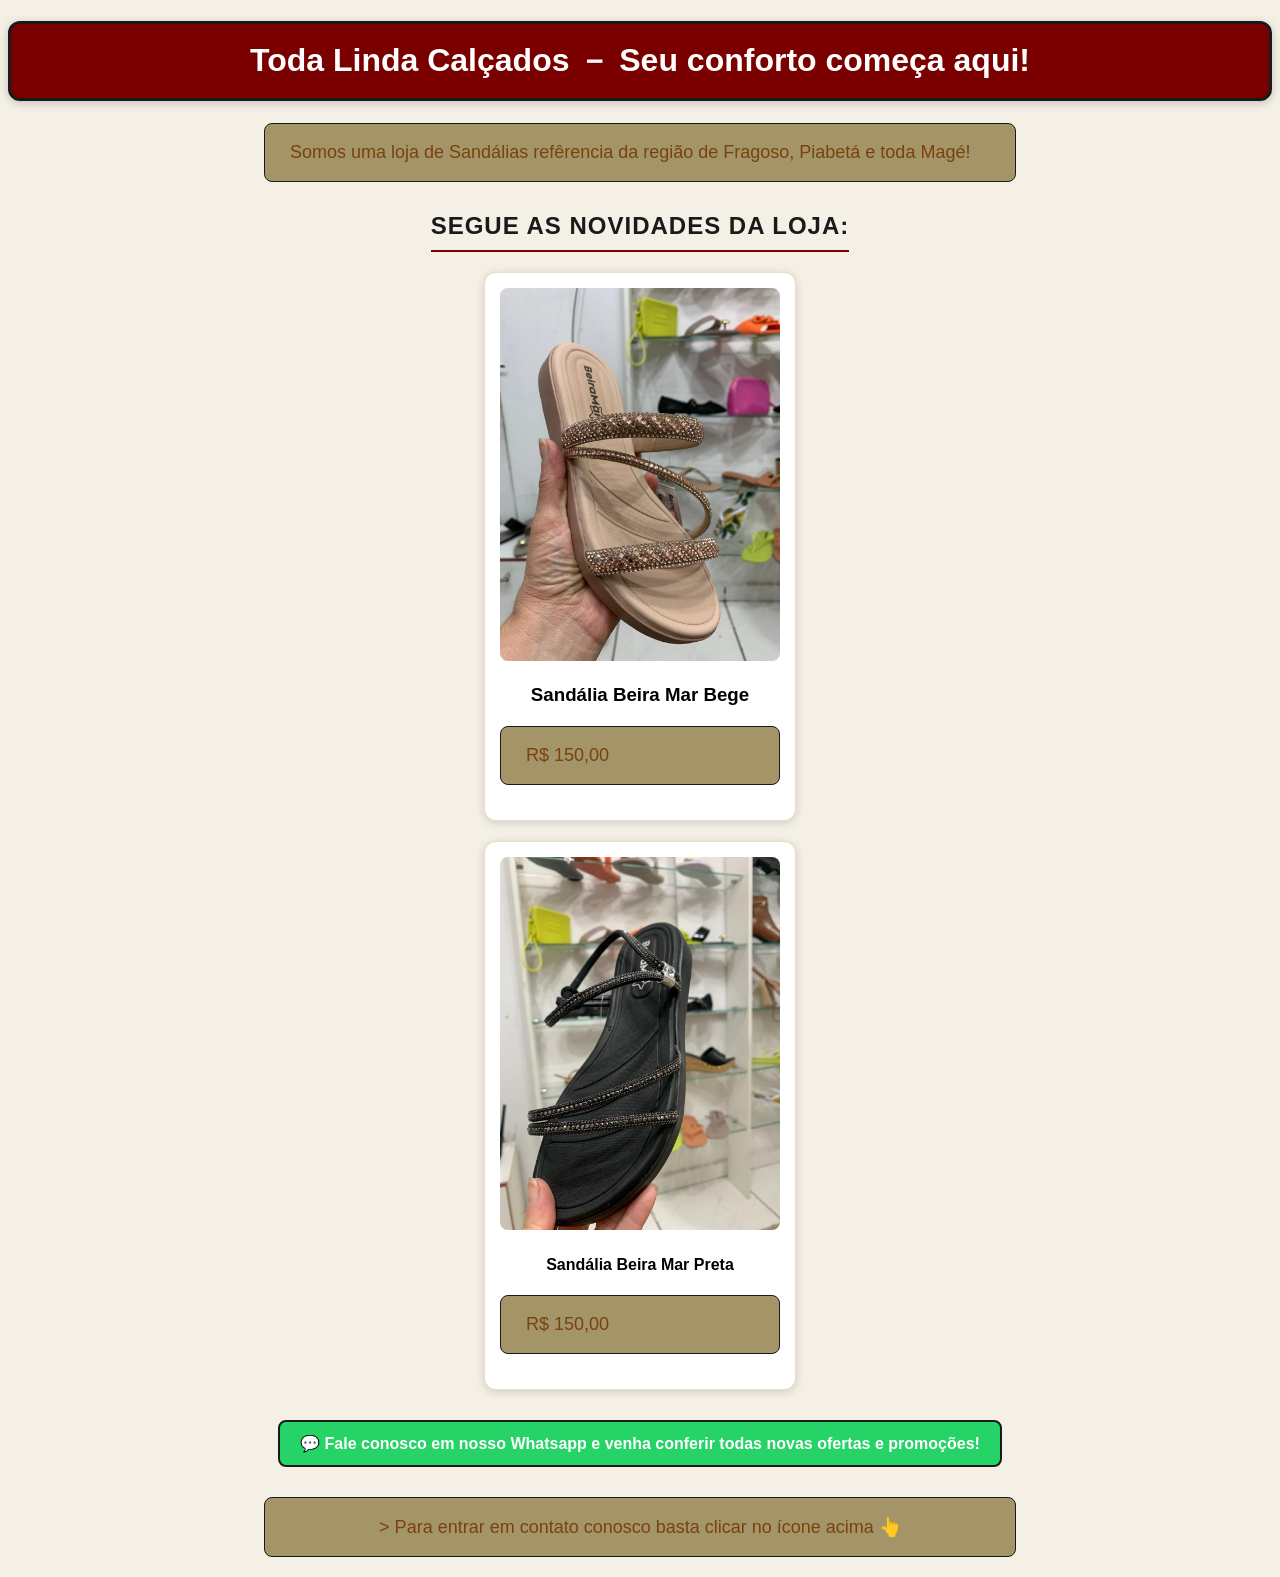
<file: index.html>
<!DOCTYPE html>
<html lang="pt-br">
<head>
    <meta charset="UTF-8">
    <meta name="viewport" content="width=device-width, initial-scale=1.0">
    <title>Toda Linda Produtos</title>
    <link rel="stylesheet" href="cssdosite.css">
</head>

<body>
    <h1>Toda Linda Calçados － Seu conforto começa aqui!  </h1>
     <p>Somos uma loja de Sandálias refêrencia da região de Fragoso, Piabetá e toda Magé!  </p>
    <h2>SEGUE AS NOVIDADES DA LOJA:</h2>
  


    <div class="produto">
        <img src="sandalia-1.cliente.jpg" alt="Sandália Beira Mar Bege">
        <h3> Sandália Beira Mar Bege</h3>
        <p class="preço">R$ 150,00 </p>
    </div>

    <div class="produto">
        <img src="sandalia-2.cliente.jpg" alt="Sandália Beira Mar Preta">
        <h4>Sandália Beira Mar Preta</h4>
        <p class="preço">R$ 150,00 </p>
    </div>
        
<a href="https://wa.me/qr/WDEAASQUYWUNF1" class="whatsapp-btn"> 
    💬 Fale conosco em nosso Whatsapp e venha conferir todas novas ofertas e promoções!
</a>
<p class="aviso-whatsapp">>
    Para entrar em contato conosco basta clicar no ícone acima 👆
</p>

</body>

</body>
</html>
</file>
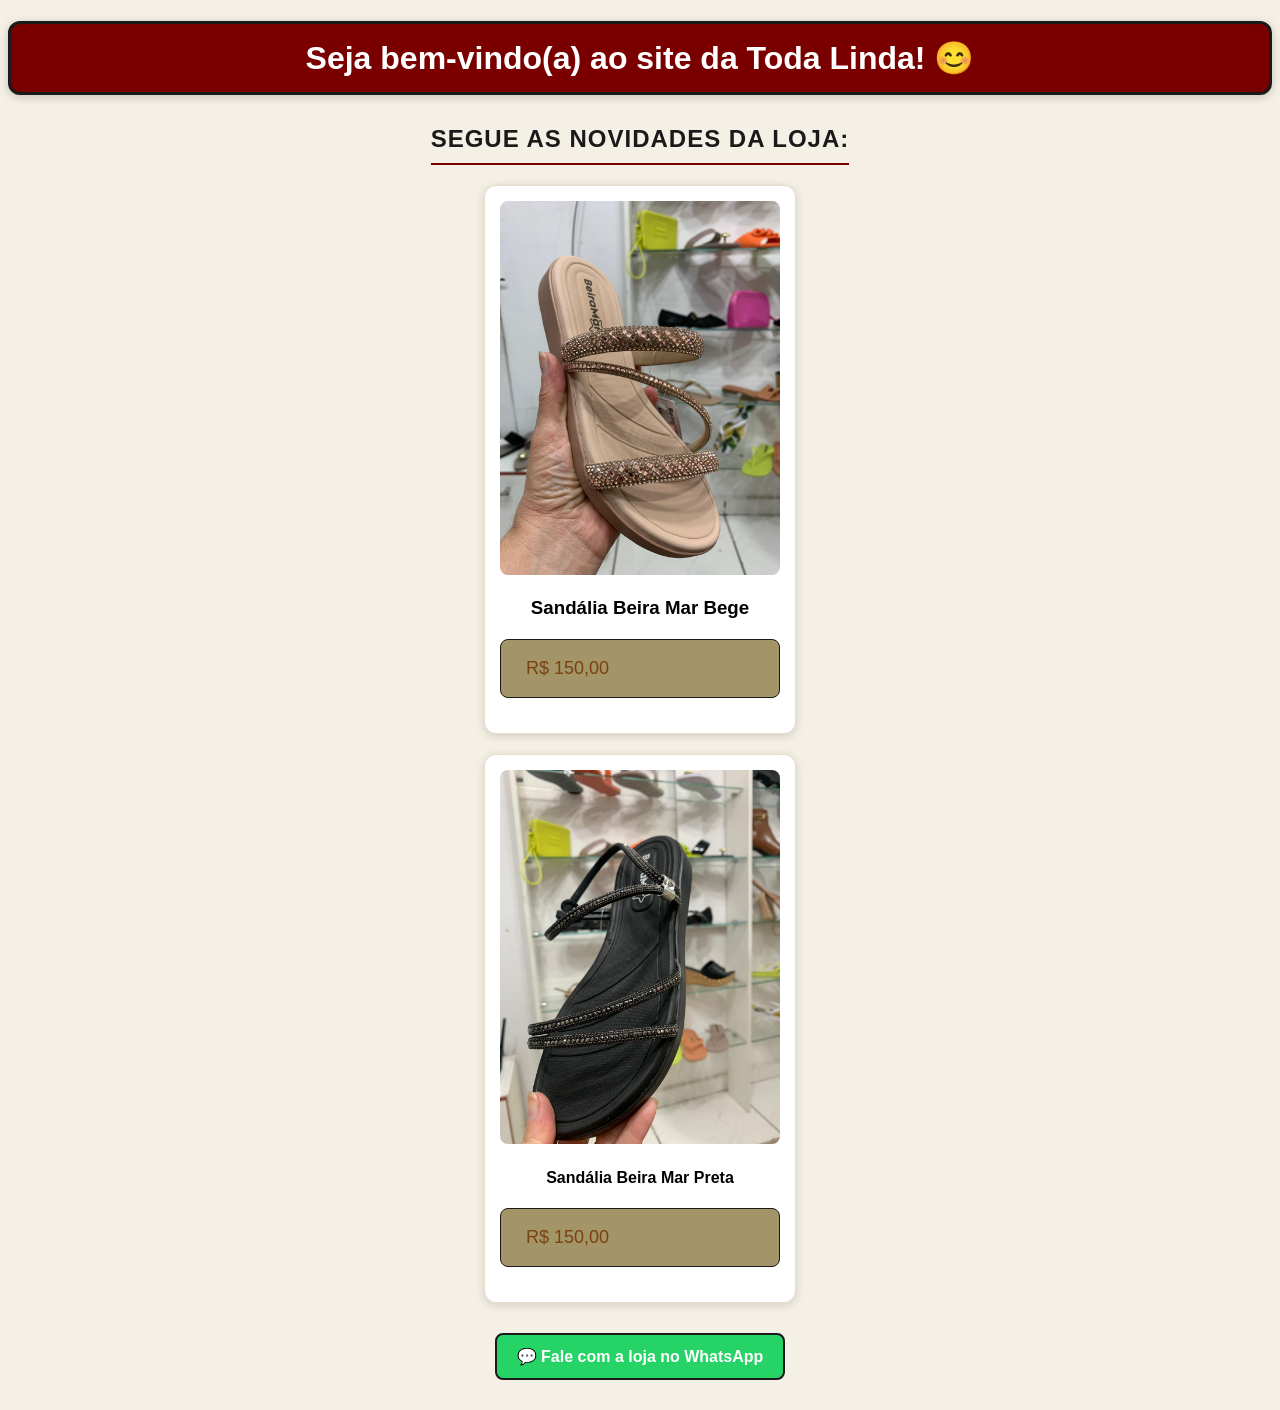
<file: tentativadesitekkkj.html>
<!DOCTYPE html>
<html lang="pt-br">
<head>
    <meta charset="UTF-8">
    <meta name="viewport" content="width=device-width, initial-scale=1.0">
    <title>Toda Linda Produtos</title>
    <link rel="stylesheet" href="cssdosite.css">
</head>

<body>
    <h1>Seja bem-vindo(a) ao site da Toda Linda! 😊 </h1>
    <h2>SEGUE AS NOVIDADES DA LOJA:</h2>


    <div class="produto">
        <img src="sandalia-1.cliente.jpg" alt="Sandália Beira Mar Bege">
        <h3> Sandália Beira Mar Bege</h3>
        <p class="preço">R$ 150,00 </p>
    </div>

    <div class="produto">
        <img src="sandalia-2.cliente.jpg" alt="Sandália Beira Mar Preta">
        <h4>Sandália Beira Mar Preta</h4>
        <p class="preço">R$ 150,00 </p>
    </div>
        
<a href="https://wa.me/qr/WDEAASQUYWUNF1" class="whatsapp-btn"> 
    💬 Fale com a loja no WhatsApp
</a>

</body>

</body>
</html>
</file>
<file: cssdosite.css>
body {background-color: #f5f0e6;
    font-family: Arial;
}
/*Banner do topo*/
h1 {
    color: #ffffff; /*Cor da letra do Titulo */
    background-color: #7a0000; /* Cor de fundo do texto*/
    font-size: 35; /*Tamanho da fonte do texto*/
    text-align: center; /*Alinha o texto para o centro*/
    padding: 15px; /*Espaço dentro do elemento*/
    border: 3px solid #1a1a1a; /*Borda da div*/
    border-radius: 12px; /*Arredonda os cantos*/
    box-shadow: 0 2px 10px rgba(0, 0, 0, 0.2); /*Sombra ao redor do elemento*/
}

p {
    color: rgb(121, 66, 15);
    background-color: #a39568;
    font-style: initial;
    text-align: left;
    font-size: 18px;
    padding: 18px 25px;
    border: 1px solid #1a1a1a;
    border-radius: 8px;
    margin: 20px auto;
    max-width: 700px;
}


/* Título "Segue as novidades..." */
h2 {
    color: #1a1a1a; /*Cor da letra do Titulo */
    text-align: center; /*Alinha o texto para o centro*/
    letter-spacing: 1px; /*Espaço entre as letras*/
    margin-top: 30px; 
    border-bottom: 2px solid #7a0000;
    padding-bottom: 10px;
    width: fit-content;
    margin-left: auto;
    margin-right: auto;
}


/* Card de cada produto */
.produto {
    max-width: 280px;
    margin: 20px auto; /*Espaço fora do elemento*/
    padding: 15px;
    background-color: #ffffff;
    border: 1px solid #e8ddc7;
    border-radius: 12px;
    box-shadow: 0 2px 10px rgba(0, 0, 0, 0.15);
    text-align: center;
}

.produto img {
    width: 100%;
    border-radius: 8px;
}

.preco {
    font-weight: bold;
    color: #7a0000;
    font-size: 18px;
}

/* Botão do WhatsApp */
.whatsapp-btn {
    display: block;
    width: fit-content;
    background-color: #25D366;
    color: #ffffff;
    text-decoration: none;
    padding: 12px 20px;
    border-radius: 8px;
    border: 2px solid #1a1a1a;
    font-weight: bold;
    margin: 30px auto;
}   
.grade-produtos {
    display: flex;
    flex-wrap: wrap;
    justify-content: center; 
    gap: 15px;
}
.aviso-whatsapp {
    text-align: center;
    
}
</file>
